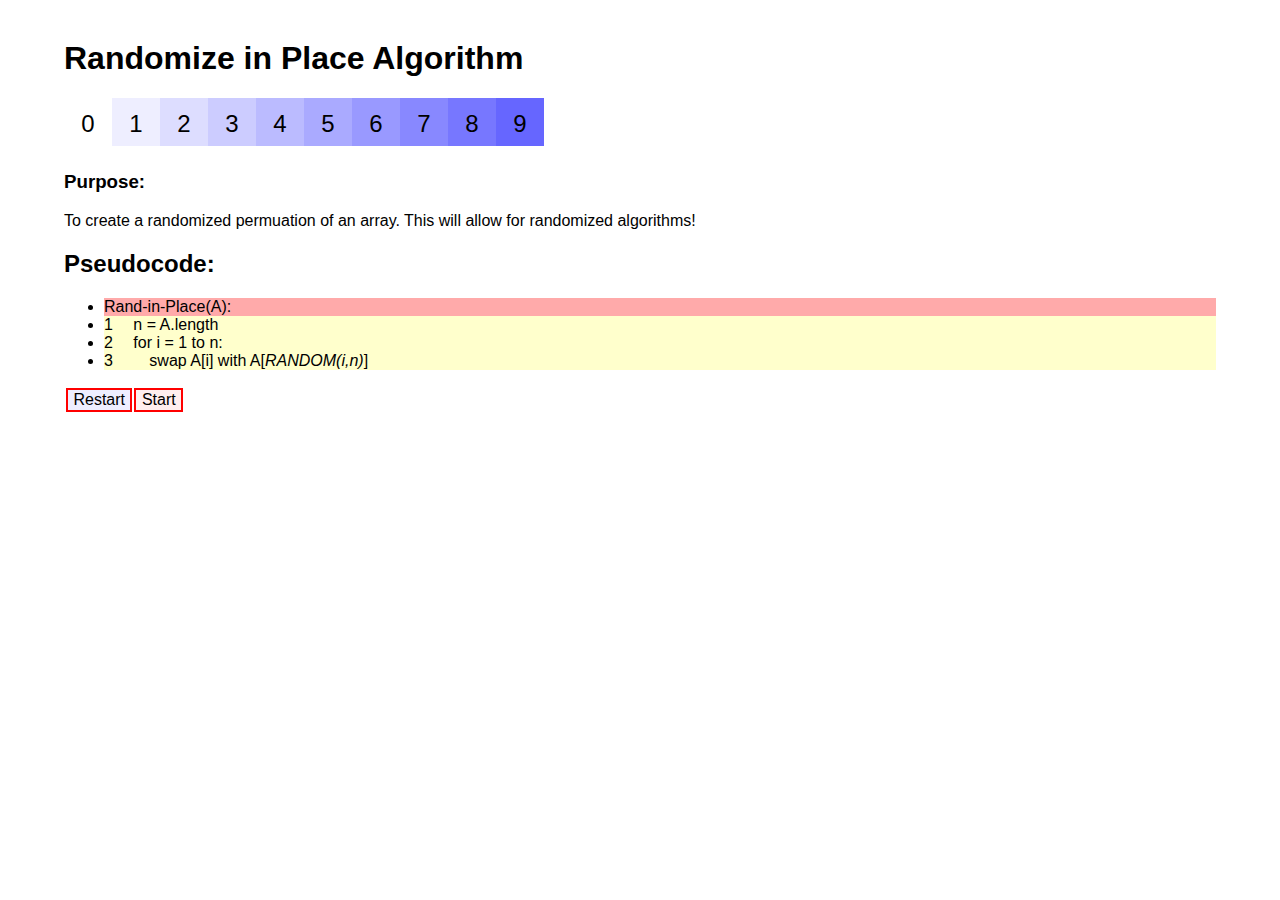
<file: hw2/index.html>
<!DOCTYPE html>
<html lang="en">
<head>
    <meta charset="UTF-8">
    <meta name="viewport" content="width=device-width, initial-scale=1.0">
    <link rel="stylesheet" href="style.css">
    <title>RiP Algo</title>
</head>
<body>
    <h1>Randomize in Place Algorithm</h1>
    <div id="array">
        <div id="n1" class="arraycell">
            <div id="array1" class="arraytext"></div>
        </div>
        <div id="n2" class="arraycell">
            <div id="array2" class="arraytext"></div>
        </div>
        <div id="n3" class="arraycell">
            <div id="array3" class="arraytext"></div>

        </div>
        <div id="n4" class="arraycell">
                <div id="array4" class="arraytext"></div>

        </div>
        <div id="n5" class="arraycell">
                <div id="array5" class="arraytext"></div>

        </div>
        <div id="n6" class="arraycell">
             <div id="array6" class="arraytext"></div>

        </div>
        <div id="n7" class="arraycell">
            <div id="array7" class="arraytext"></div>

        </div>
        <div id="n8" class="arraycell">
            <div id="array8" class="arraytext"></div>

        </div>
        <div id="n9" class="arraycell">
                <div id="array9" class="arraytext"></div>

        </div>
        <div id="n10" class="arraycell">
         <div id="array10" class="arraytext"></div>

        </div>
    </div>
    <section class="description">
        <br>
        <br>
        <br>
        
    
        <h3>Purpose: </h3>
        <p>To create a randomized permuation of an array. This will allow for
            randomized algorithms!
        </p>
    
        <h2>Pseudocode: </h2>
        <ul class="code">
            <li id="codeloc0">Rand-in-Place(A): </li>
            <li id="codeloc1">1 &emsp;n = A.length </li>
            <li id="codeloc2">2 &emsp;for i = 1 to n: </li>
            <li id="codeloc3">3 &emsp;&emsp;swap A[i] with A[<em>RANDOM(i,n)</em>]</li>
    
        </ul>
    </section>
    <table>
        <tr>
            <td style="border: solid red 2px; background: #eef;" onclick="stepZero()">&nbsp;Restart&nbsp;
            <td style="border: solid red 2px; background: #fee;" onclick="algStep()">&nbsp;Start&nbsp;
    </table>

    <script src="algo.js"></script>
</body>
</html>
</file>
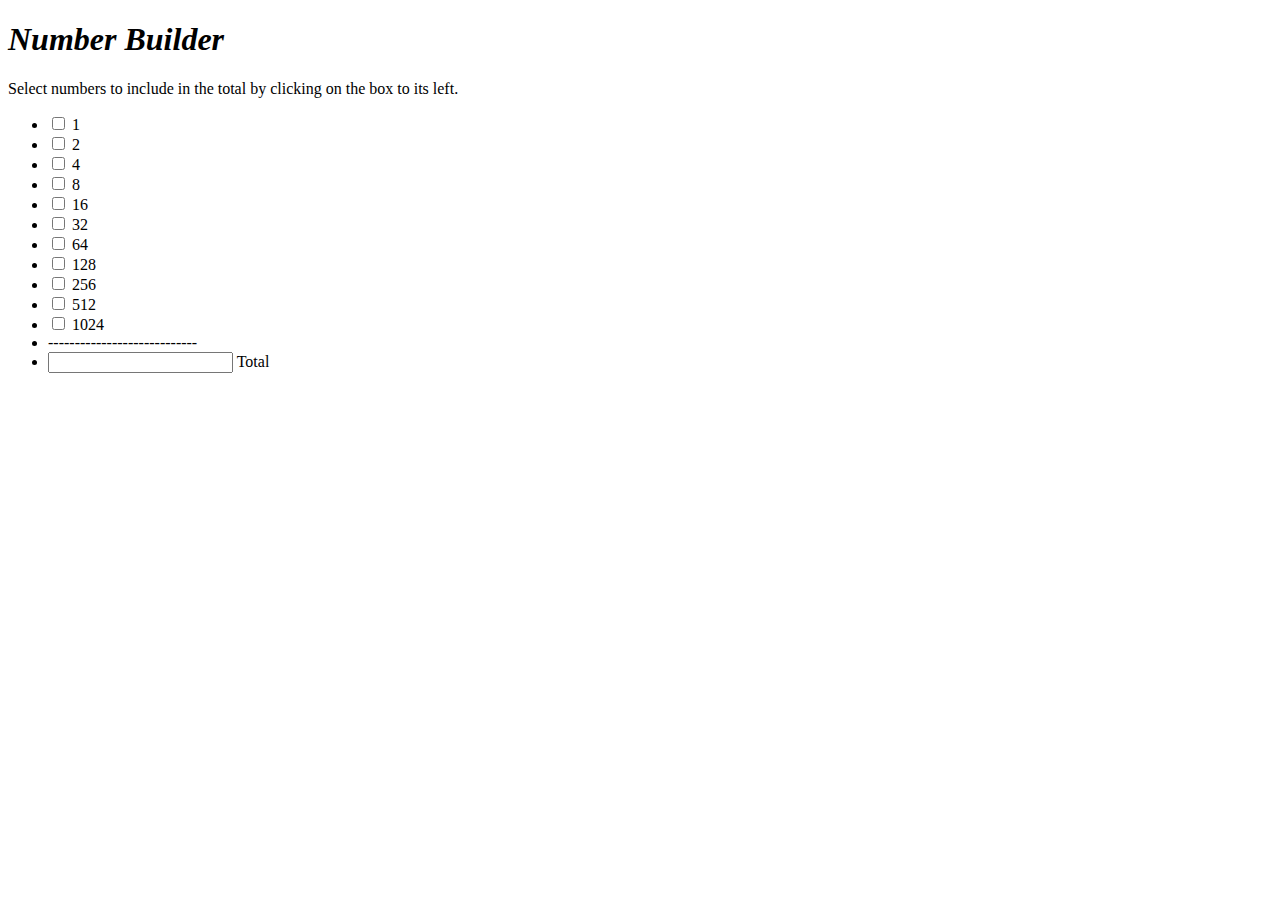
<file: hw1/hw2/index.html>
<!DOCTYPE html>
<html lang="en">
<head>
    <meta charset="UTF-8">
    <meta name="viewport" content="width=device-width, initial-scale=1.0">
    <title>Number Builder</title>
</head>
<body>
    <form name="NumberBuild">

            <h1><em>Number Builder</em></h1>
            <p>Select numbers to include in the total by clicking on the box to its left.</p>
            <ul>
                <li><input type="checkbox" name="field1" value="" onclick="compute()"> 1</li>
                <li><input type="checkbox" name="field2" value="" onclick="compute()"> 2</li>
                <li><input type="checkbox" name="field3" value="" onclick="compute()"> 4</li>
                <li><input type="checkbox" name="field4" value="" onclick="compute()"> 8</li>
                <li><input type="checkbox" name="field5" value="" onclick="compute()"> 16</li>
                <li><input type="checkbox" name="field6" value="" onclick="compute()"> 32</li>
                <li><input type="checkbox" name="field7" value="" onclick="compute()"> 64</li>
                <li><input type="checkbox" name="field8" value="" onclick="compute()"> 128</li>
                <li><input type="checkbox" name="field9" value="" onclick="compute()"> 256</li>
                <li><input type="checkbox" name="field10" value="" onclick="compute()"> 512</li>
                <li><input type="checkbox" name="field11" value="" onclick="compute()"> 1024</li>
                
                <li>----------------------------</li>
                <li><input type="text" name="theResult" value=""> Total</li>

           
            </ul>


        
    </form>
    <div id="my-img">

    </div>
    <script src="index.js"></script>
</body>
</html>
</file>
<file: hw2/style.css>
body {
            font-family: "Trebuchet MS", Skia, "Lucida Sans Unicode", sans-serif;
            font-size: 16px;
            margin: 2.5em auto 5em 5%;
            width: 90%;
        }

        #header {
            margin: 3em 0;
            border: 3px #369;
            border-style: solid solid;
            padding: 0em 2em 0;
            text-align: center;
        }

        #header .title {
            font-size: 1.6em;
            margin-bottom: 0;
        }

        #footer {
            margin: 3em 0;
            /*border: 2px #036;*/
            border: 3px #369;
            border-style: solid solid;
            padding: .7em;

        }

        #footer img {
            border: none;
        }

        .section {
            font-size: 1.1em;
            font-weight: bold;
        }

        a {
            color: #339;
            text-decoration: none;
        }

        .mybox {
            border: 3px #369;
            border-style: solid solid;
            padding: 1.5em;
            margin: 2em 0;
        }

        .prebox {
            padding: 1em;
            background: #ffc;
            overflow: scroll;
        }

        .arraytext {
            float: left;
            text-align: center;
            width: 100%;
            margin-top: .5em;
            font-size: 1.5em;
        }

        .arraycell {
            float: left;
            width: 3em;
            height: 3em;
            background: #999;
        }
</file>
